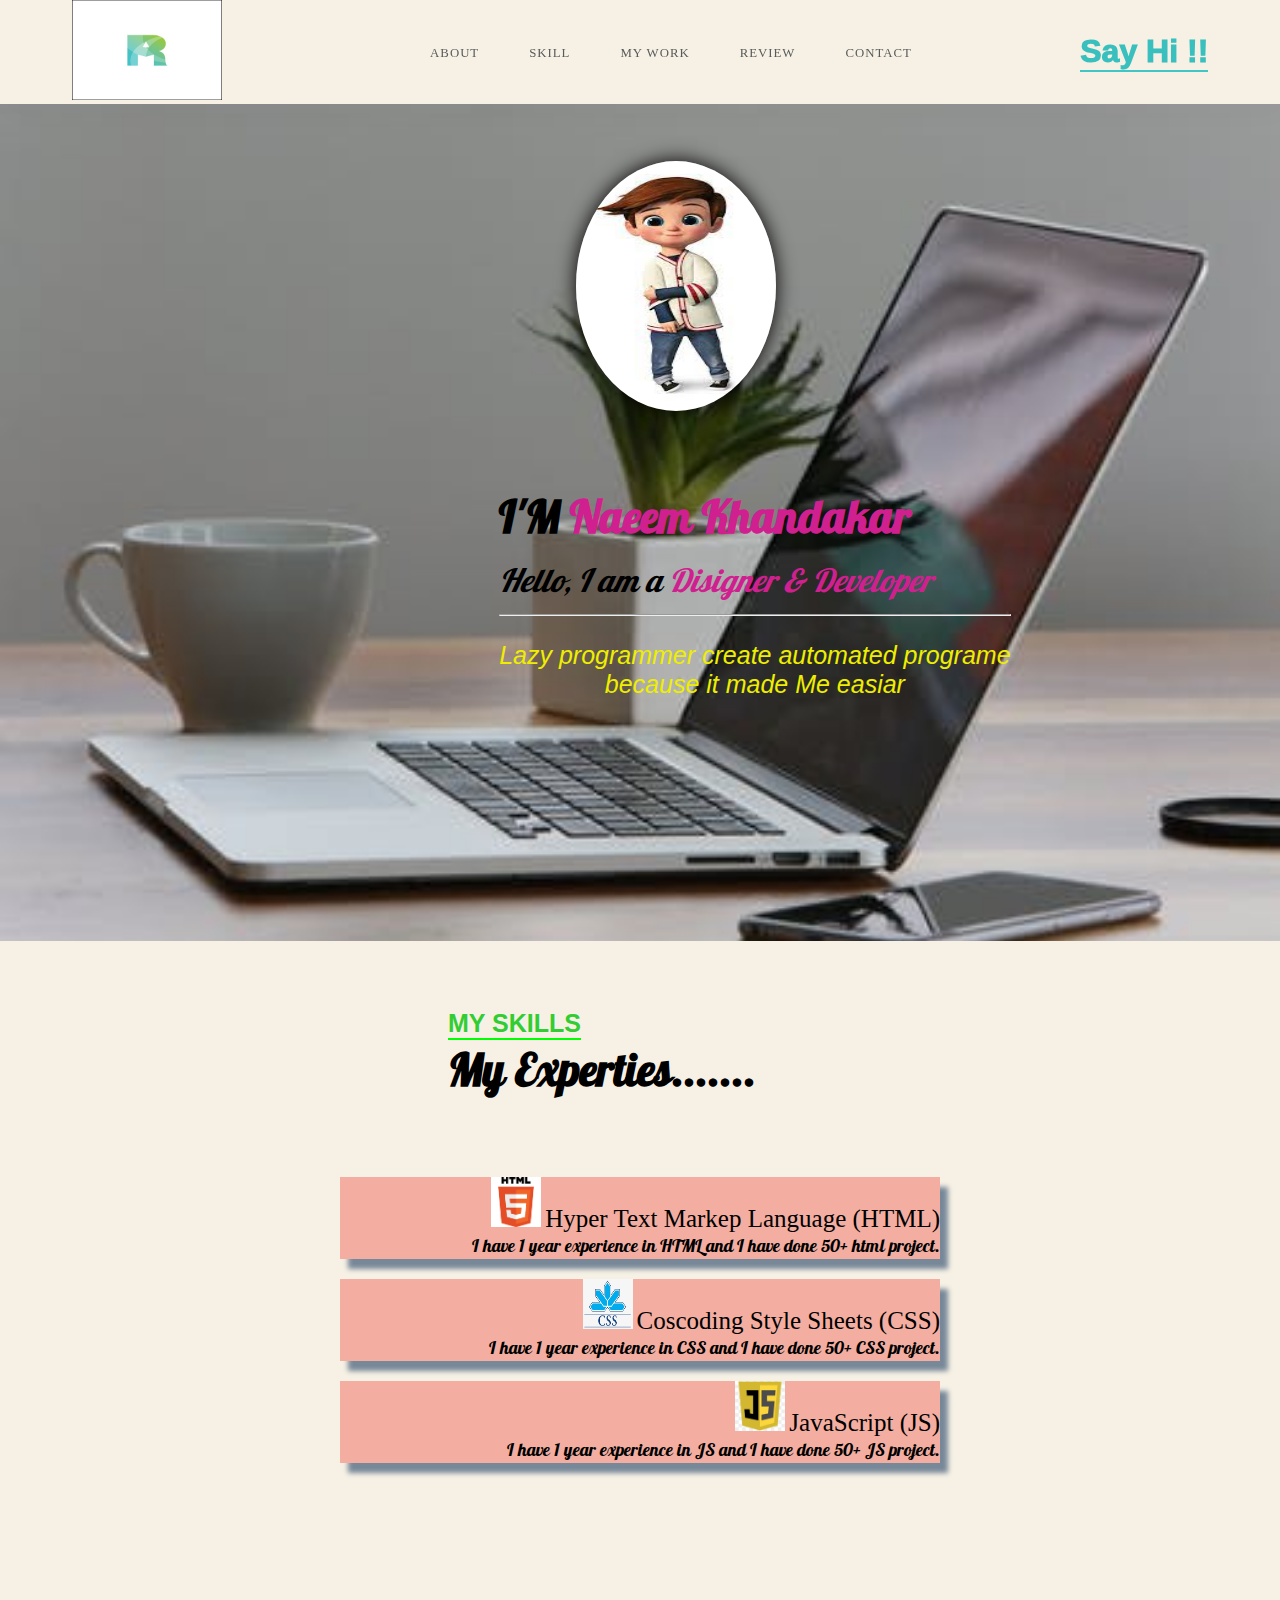
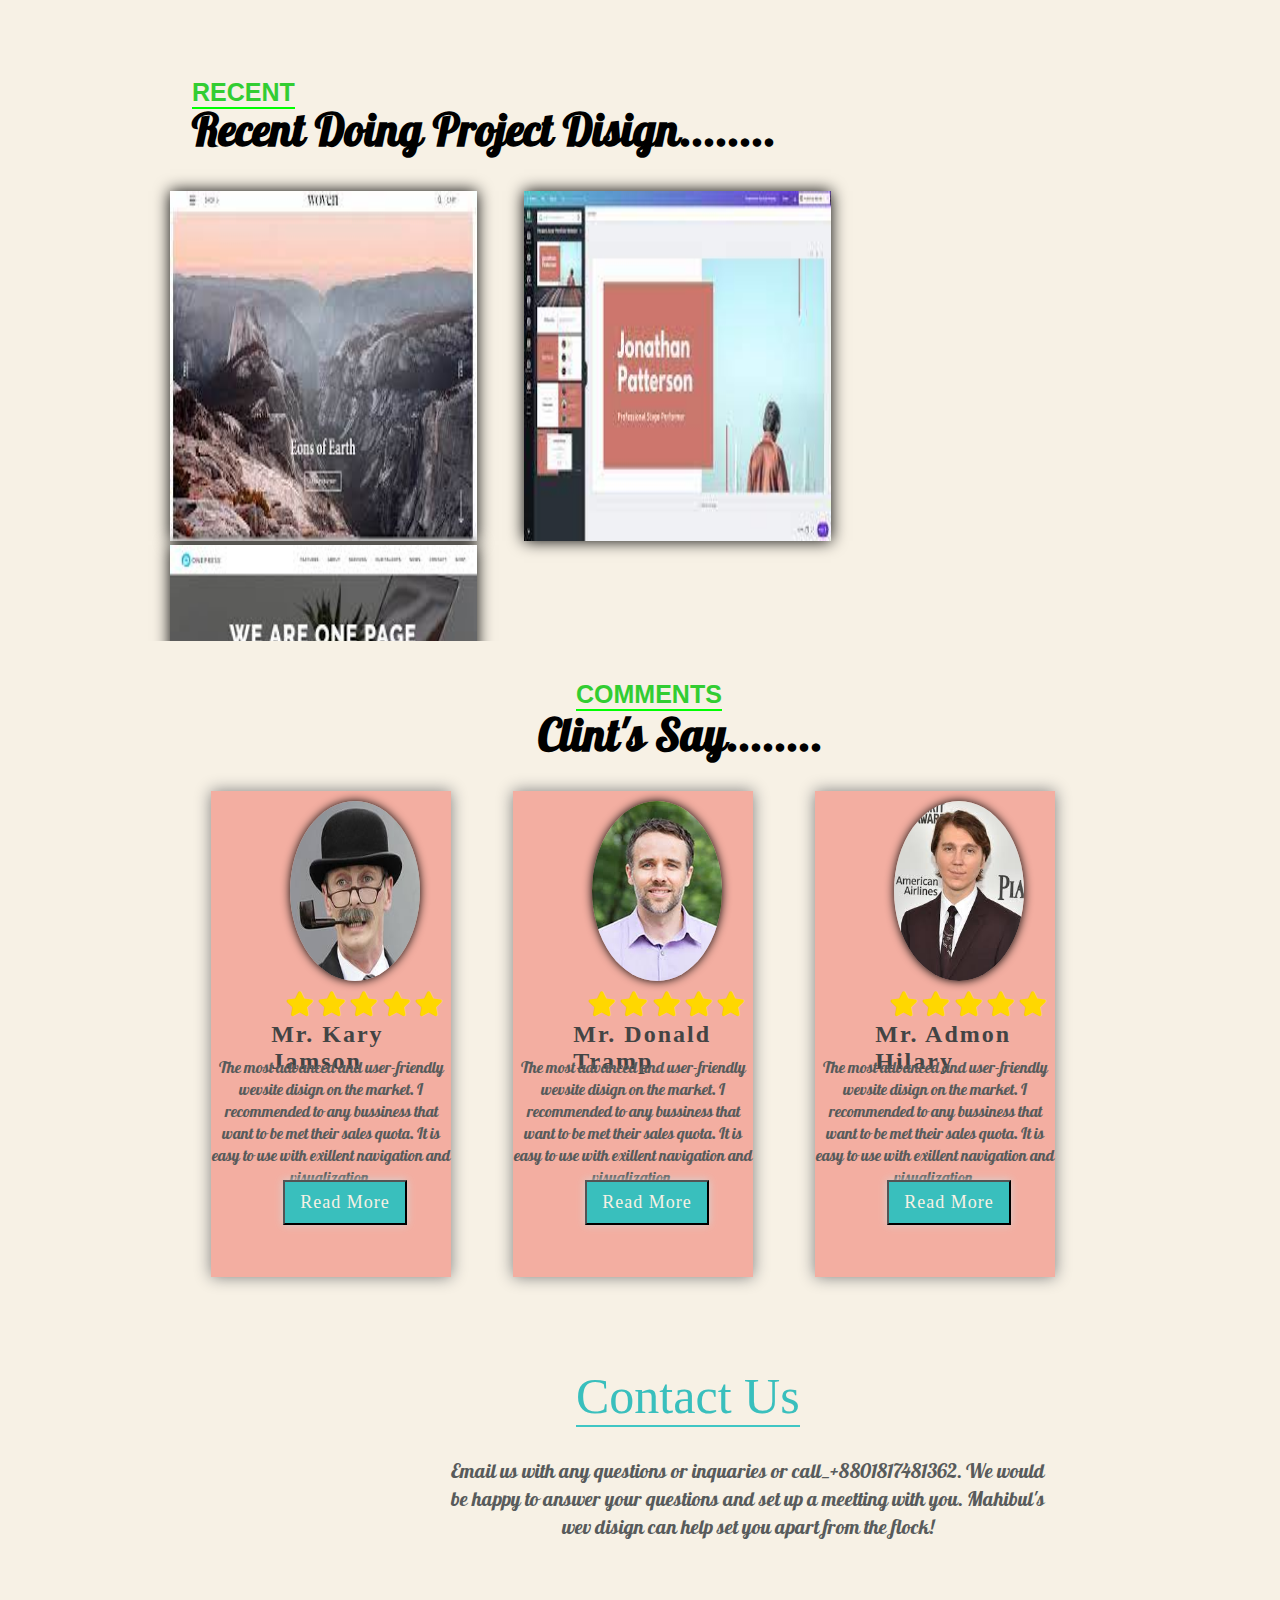
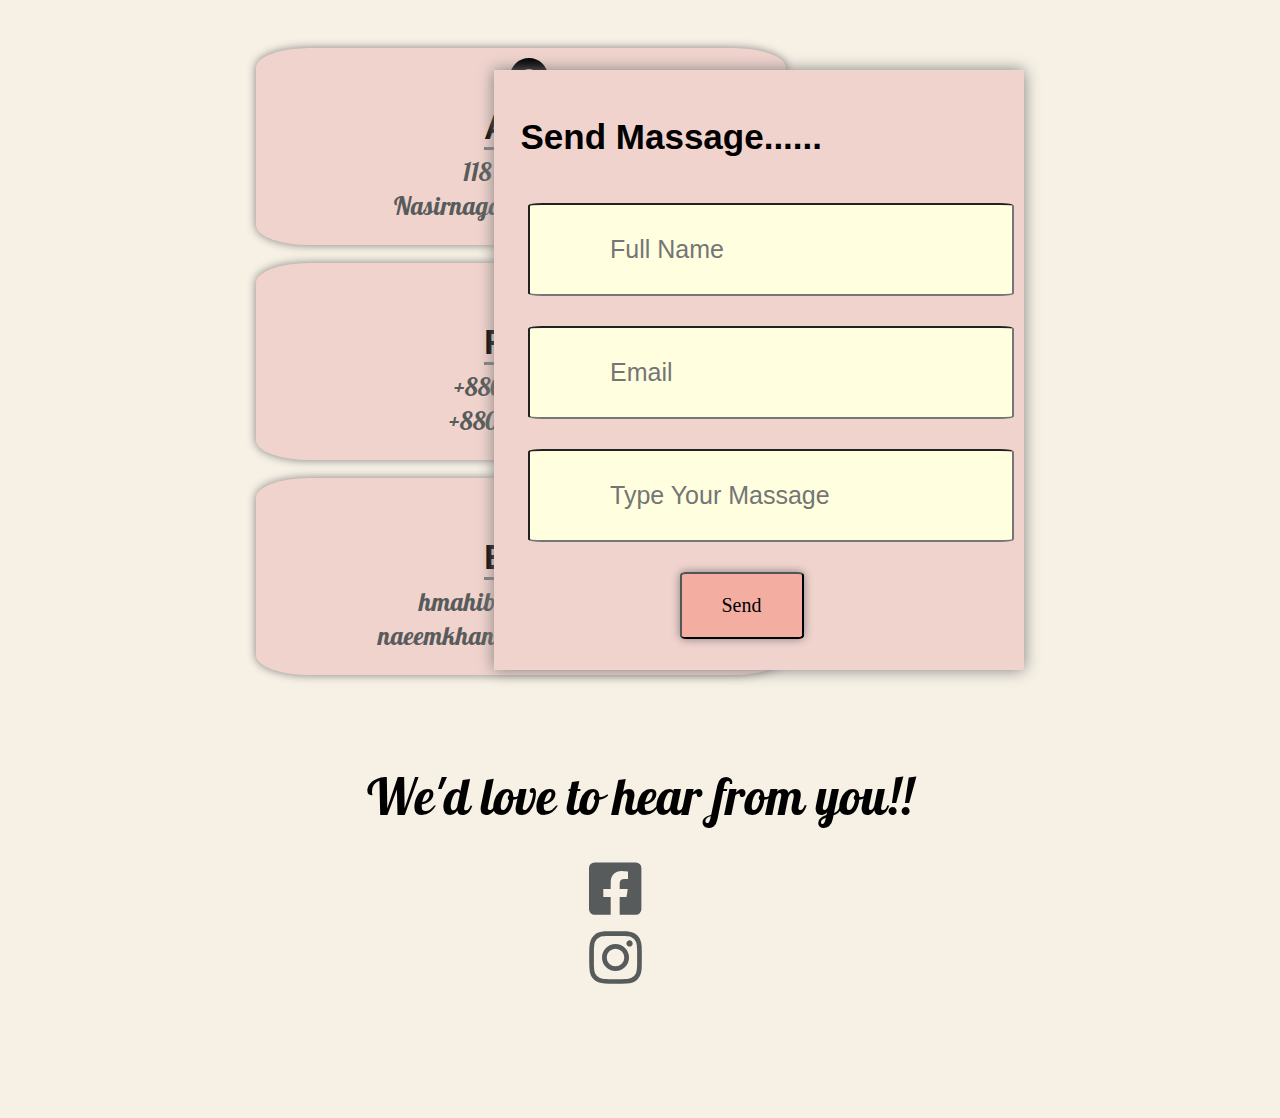
<file: index.html>
<!DOCTYPE html>
<html lang="en">
  <head>
    <meta charset="UTF-8" />
    <meta
      name="viewport"
      content="width=device-width, initial-scale=1.0"
    />
    <title>My personal Website</title>
    <link rel="preconnect" href="https://fonts.gstatic.com" />
    <link
      href="https://fonts.googleapis.com/css2?family=Pattaya&display=swap"
      rel="stylesheet"
    />
    <link rel="stylesheet" href="assects/css/style.css" />
    <link rel="shortcut icon" href="assects/img/logo2.jpg" />
    <link rel="stylesheet" href="assects/fonts/css/all.css" />
  </head>
  <body>
    <!-- Main------------------------ -->
    <section id="main">
      <!-- navigation----------------- -->
      <nav>
        <!--logo--------------------- -->
        <a href="#" class="logo">
          <img src="assects/img/logo.jpg" />
        </a>
        <!-- meno------- -->
        <ul class="meno">
          <li><a href="home.html">About</a></li>
          <li><a href="skill.html">Skill</a></li>
          <li><a href="recent.html">My Work</a></li>
          <li><a href="clint.html">Review</a></li>
          <li><a href="contact.html">Contact</a></li>
        </ul>
        <!-- say hi---------------- -->
        <a href="#" class="say">Say Hi !!</a>
      </nav>
    </section>

    <!-- profile section----------------------- -->
    <section id="profile">
      <!-- model----------------------- -->

      <img class="bg" src="assects/img/best bg.jpg" />
      <div class="model">
        <img class="pro" src="assects/img/profile2.jpg" />
      </div>
      <div class="text">
        <h1>I'M <span>Naeem Khandakar</span></h1>
        <h3>Hello, I am a <span>Disigner & Developer</span></h3>
        <hr />
        <p>
          Lazy programmer create automated programe <br />
          because it made Me easiar
        </p>
      </div>
    </section>
    <!-- my skills---------------------------- -->
    <section class="skills">
      <div class="skill-text">
        <h4>MY SKILLS</h4>
        <h2>My Experties.......</h2>
        <br /><br /><br /><br /><br /><br /><br /><br /><br /><br /><br /><br />
        <!-- ------------html------------ -->
        <p>
          <img src="assects/img/html.png" />
          <span>Hyper Text Markep Language (HTML) </span><br />
          I have 1 year experience in HTML and I have done 50+ html
          project.
        </p>

        <p>
          <img src="assects/img/CSS.png" />
          <span>Coscoding Style Sheets (CSS)</span> <br />
          I have 1 year experience in CSS and I have done 50+ CSS
          project.
        </p>

        <p>
          <img src="assects/img/JS.jpg" />
          <span>JavaScript (JS) </span> <br />
          I have 1 year experience in JS and I have done 50+ JS
          project.
        </p>
      </div>
    </section>
    <!-- recent project--------------------------- -->
    <section class="recent">
      <h3>RECENT</h3>
      <h1>Recent Doing Project Disign........</h1>
      <!-- work pic---- -->
      <div id="work">
        <div class="recent-one">
          <img src="assects/img/work.jpg" />
        </div>

        <div class="recent-one">
          <img src="assects/img/work1.jpg" />
        </div>

        <div class="recent-one">
          <img src="assects/img/work2.jpg" />
        </div>
      </div>
    </section>

    <!-- -------clint say ---------------- -->
    <section class="clint">
      <h3>COMMENTS</h3>
      <h1>Clint's Say........</h1>
      <div class="comments">
        <!-- --custommer comments -->
        <div class="customer">
          <img src="assects/img/cutommer1.jpg" />
          <!-- five star------------------------- -->
          <div class="icon">
            <i class="fas fa-star"></i>
            <i class="fas fa-star"></i>
            <i class="fas fa-star"></i>
            <i class="fas fa-star"></i>
            <i class="fas fa-star"></i>
          </div>
          <!-- whats they say--------------------- -->
          <div class="review">
            <h2>Mr. Kary Jamson</h2>
            <p>
              The most advanced and user-friendly wevsite disign on
              the market. I recommended to any bussiness that want to
              be met their sales quota. It is easy to use with
              exillent navigation and visualization.
            </p>
            <a href="#"><button>Read More</button></a>
          </div>
        </div>
        <!-- second customer -->
        <div class="customer">
          <img src="assects/img/cutommer2.jpg" />
          <!-- five star------------------------- -->
          <div class="icon">
            <i class="fas fa-star"></i>
            <i class="fas fa-star"></i>
            <i class="fas fa-star"></i>
            <i class="fas fa-star"></i>
            <i class="fas fa-star"></i>
          </div>
          <!-- whats they say--------------------- -->
          <div class="review">
            <h2>Mr. Donald Tramp</h2>
            <p>
              The most advanced and user-friendly wevsite disign on
              the market. I recommended to any bussiness that want to
              be met their sales quota. It is easy to use with
              exillent navigation and visualization.
            </p>
            <a href="#"><button>Read More</button></a>
          </div>
        </div>
        <!-- 3rd custommer -->
        <div class="customer">
          <img src="assects/img/custommer.jpg" />
          <!-- five star------------------------- -->
          <div class="icon">
            <i class="fas fa-star"></i>
            <i class="fas fa-star"></i>
            <i class="fas fa-star"></i>
            <i class="fas fa-star"></i>
            <i class="fas fa-star"></i>
          </div>
          <!-- whats they say--------------------- -->
          <div class="review">
            <h2>Mr. Admon Hilary</h2>
            <p>
              The most advanced and user-friendly wevsite disign on
              the market. I recommended to any bussiness that want to
              be met their sales quota. It is easy to use with
              exillent navigation and visualization.
            </p>
            <a href="#"><button>Read More</button></a>
          </div>
        </div>
      </div>
    </section>
    <!-- -------contact us section--------------------- -->
    <section class="contact">
      <h1>Contact Us</h1>
      <p>
        Email us with any questions or inquaries or
        call_+8801817481362. We would be happy to answer your
        questions and set up a meetting with you.
        <span>Mahibul's wev disign </span> can help set you apart from
        the flock!
      </p>
      <!-- -------div for addrasse------- -->
      <div class="addrass">
        <!-- address------ -->
        <div class="add-text">
          <i class="fas fa-map-marker-alt"></i>
          <strong>Address</strong>
          <p>
            118 Laluartook,<br />
            Nasirnagar, Brahmonbaria.
          </p>
        </div>
        <!-- call------ -->
        <div class="add-text">
          <i class="fas fa-phone-alt"></i>
          <strong>Phone</strong>
          <p>+8801817481362 <br />+8801300258267</p>
        </div>
        <!-- email------ -->
        <div class="add-text">
          <i class="far fa-envelope"></i>
          <strong>Email</strong>
          <p>hmahibul5@gmail.com <br />naeemkhandakar5@gmail.com</p>
        </div>
      </div>
      <!-- -------information for div------- -->
      <div class="information">
        <h4>Send Massage......</h4>
        <input type="text" placeholder="Full Name" />
        <input type="text" placeholder="Email" />
        <input type="text" placeholder="Type Your Massage" />
        <a href="#"><button>Send</button></a>
      </div>

      <!-- --------------fb insta link------------- -->
      <div class="fav">
        <h4>We'd love to hear from you!!</h4>
        <div class="insta">
          <a href="https://www.facebook.com/"
            ><i class="fab fa-facebook-square"></i
          ></a>
          <a href="https://www.instagram.com/"
            ><i class="fab fa-instagram"></i
          ></a>
        </div>
      </div>
    </section>
  </body>
</html>
</file>
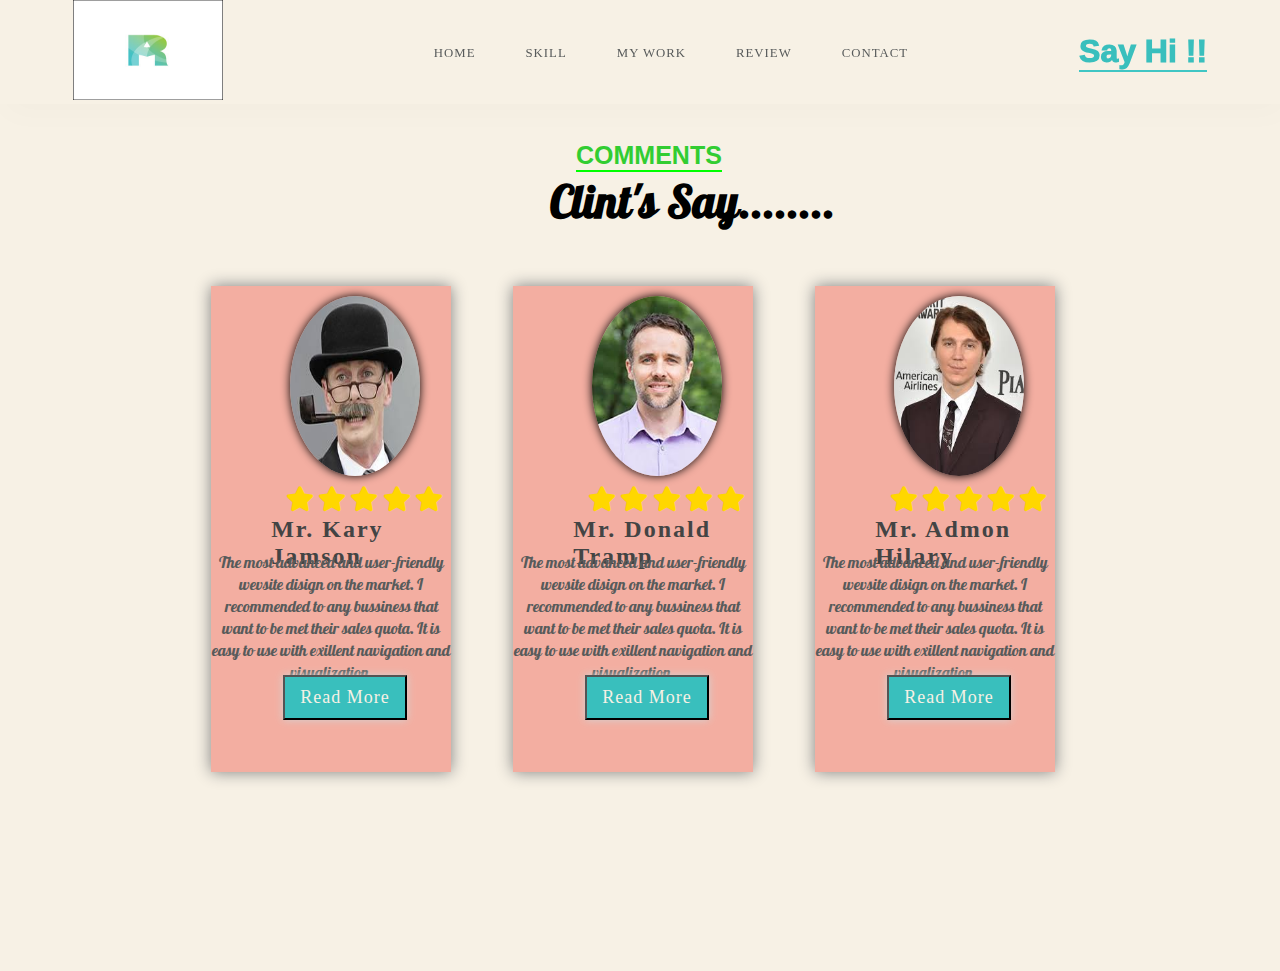
<file: clint.html>
<!DOCTYPE html>
<html lang="en">
  <head>
    <meta charset="UTF-8" />
    <meta
      name="viewport"
      content="width=device-width, initial-scale=1.0"
    />
    <title>My personal Website</title>
    <link rel="preconnect" href="https://fonts.gstatic.com" />
    <link
      href="https://fonts.googleapis.com/css2?family=Pattaya&display=swap"
      rel="stylesheet"
    />
    <link rel="stylesheet" href="assects/css/clint.css" />
    <link rel="shortcut icon" href="assects/img/logo2.jpg" />
    <link rel="stylesheet" href="assects/fonts/css/all.css" />
  </head>
  <body>
    <!-- Main------------------------ -->
    <section id="main">
      <!-- navigation----------------- -->
      <nav>
        <!--logo--------------------- -->
        <a href="#" class="logo">
          <img src="assects/img/logo.jpg" />
        </a>
        <!-- meno------- -->
        <ul class="meno">
          <li><a href="index.html">Home</a></li>
          <li><a href="skill.html">Skill</a></li>
          <li><a href="recent.html">My Work</a></li>
          <li><a href="clint.html">Review</a></li>
          <li><a href="contact.html">Contact</a></li>
        </ul>
        <!-- say hi---------------- -->
        <a href="login.html" class="say">Say Hi !!</a>
      </nav>
    </section>

    <!-- -------clint say ---------------- -->
    <section class="clint">
      <h3>COMMENTS</h3>
      <h1>Clint's Say........</h1>
      <div class="comments">
        <!-- --custommer comments -->
        <div class="customer">
          <img src="assects/img/cutommer1.jpg" />
          <!-- five star------------------------- -->
          <div class="icon">
            <i class="fas fa-star"></i>
            <i class="fas fa-star"></i>
            <i class="fas fa-star"></i>
            <i class="fas fa-star"></i>
            <i class="fas fa-star"></i>
          </div>
          <!-- whats they say--------------------- -->
          <div class="review">
            <h2>Mr. Kary Jamson</h2>
            <p>
              The most advanced and user-friendly wevsite disign on
              the market. I recommended to any bussiness that want to
              be met their sales quota. It is easy to use with
              exillent navigation and visualization.
            </p>
            <a href="#"><button>Read More</button></a>
          </div>
        </div>
        <!-- second customer -->
        <div class="customer">
          <img src="assects/img/cutommer2.jpg" />
          <!-- five star------------------------- -->
          <div class="icon">
            <i class="fas fa-star"></i>
            <i class="fas fa-star"></i>
            <i class="fas fa-star"></i>
            <i class="fas fa-star"></i>
            <i class="fas fa-star"></i>
          </div>
          <!-- whats they say--------------------- -->
          <div class="review">
            <h2>Mr. Donald Tramp</h2>
            <p>
              The most advanced and user-friendly wevsite disign on
              the market. I recommended to any bussiness that want to
              be met their sales quota. It is easy to use with
              exillent navigation and visualization.
            </p>
            <a href="#"><button>Read More</button></a>
          </div>
        </div>
        <!-- 3rd custommer -->
        <div class="customer">
          <img src="assects/img/custommer.jpg" />
          <!-- five star------------------------- -->
          <div class="icon">
            <i class="fas fa-star"></i>
            <i class="fas fa-star"></i>
            <i class="fas fa-star"></i>
            <i class="fas fa-star"></i>
            <i class="fas fa-star"></i>
          </div>
          <!-- whats they say--------------------- -->
          <div class="review">
            <h2>Mr. Admon Hilary</h2>
            <p>
              The most advanced and user-friendly wevsite disign on
              the market. I recommended to any bussiness that want to
              be met their sales quota. It is easy to use with
              exillent navigation and visualization.
            </p>
            <a href="#"><button>Read More</button></a>
          </div>
        </div>
      </div>
    </section>
  </body>
</html>
</file>
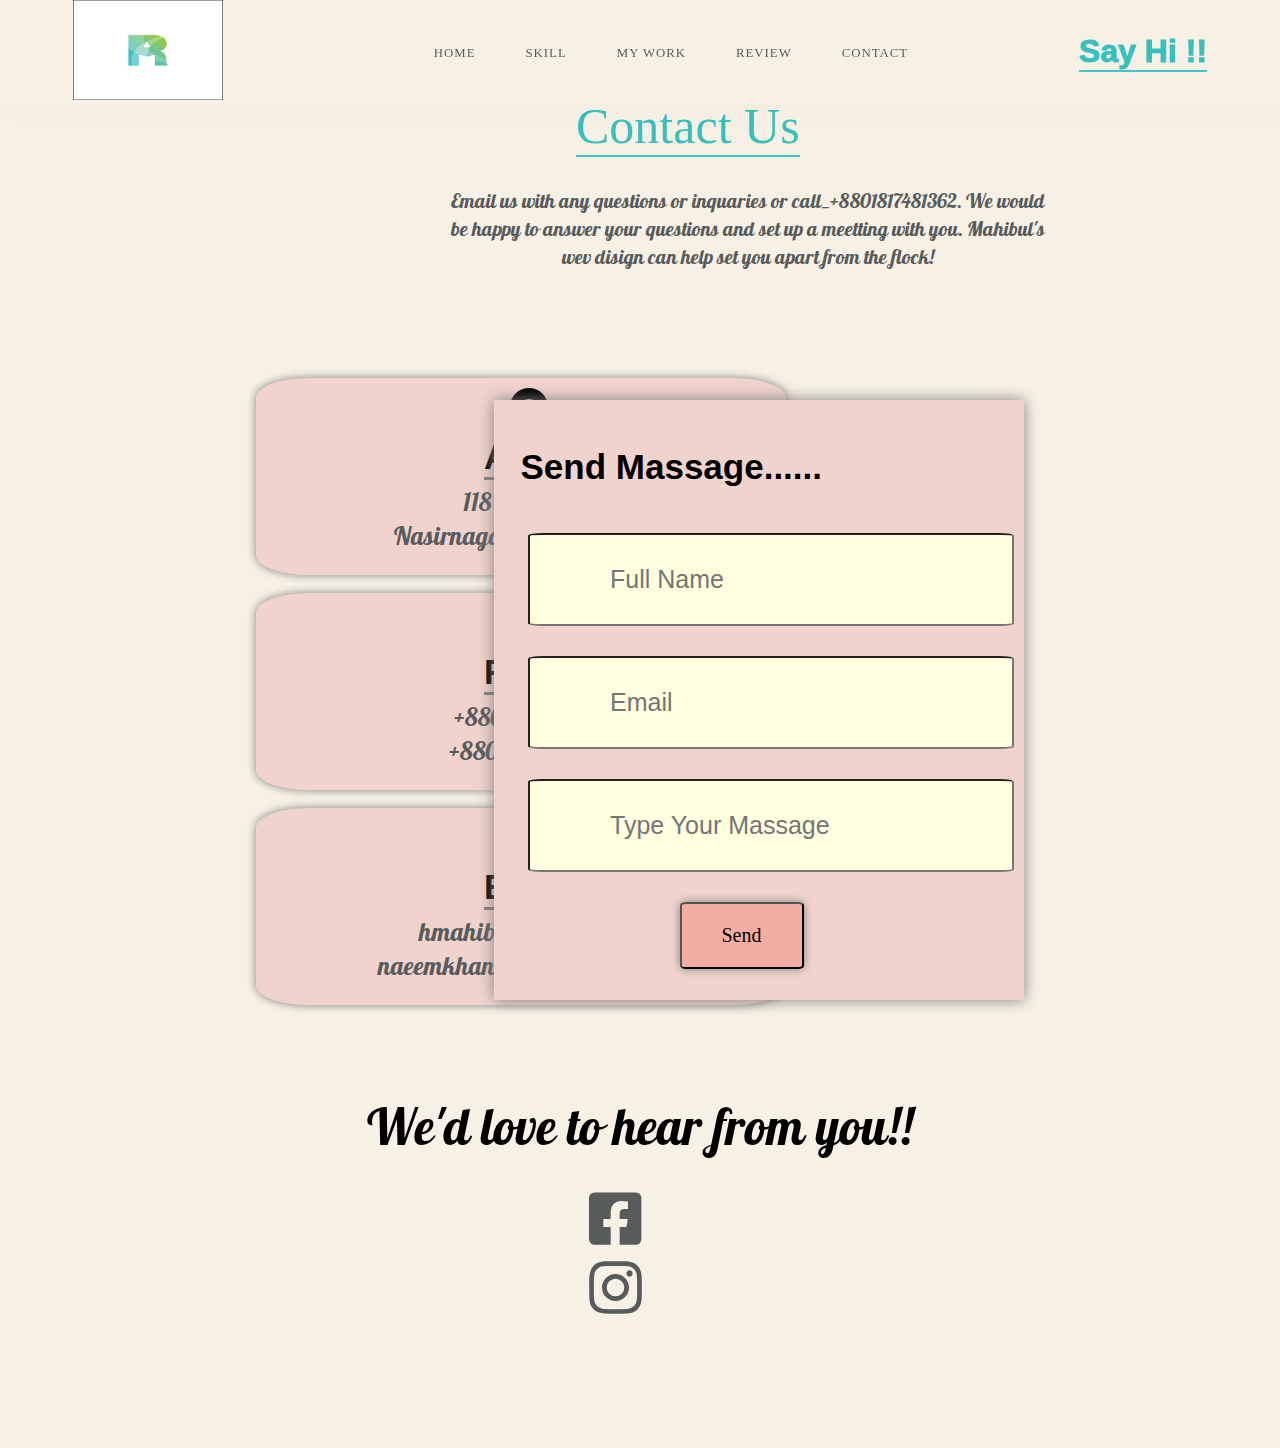
<file: contact.html>
<!DOCTYPE html>
<html lang="en">
  <head>
    <meta charset="UTF-8" />
    <meta
      name="viewport"
      content="width=device-width, initial-scale=1.0"
    />
    <title>My personal Website</title>
    <link rel="preconnect" href="https://fonts.gstatic.com" />
    <link
      href="https://fonts.googleapis.com/css2?family=Pattaya&display=swap"
      rel="stylesheet"
    />
    <link rel="stylesheet" href="assects/css/contact.css" />
    <link rel="shortcut icon" href="assects/img/logo2.jpg" />
    <link rel="stylesheet" href="assects/fonts/css/all.css" />
  </head>
  <body>
    <!-- Main------------------------ -->
    <section id="main">
      <!-- navigation----------------- -->
      <nav>
        <!--logo--------------------- -->
        <a href="#" class="logo">
          <img src="assects/img/logo.jpg" />
        </a>
        <!-- meno------- -->
        <ul class="meno">
          <li><a href="index.html">Home</a></li>
          <li><a href="skill.html">Skill</a></li>
          <li><a href="recent.html">My Work</a></li>
          <li><a href="clint.html">Review</a></li>
          <li><a href="contact.html">Contact</a></li>
        </ul>
        <!-- say hi---------------- -->
        <a href="login.html" class="say">Say Hi !!</a>
      </nav>
    </section>

    <!-- -------contact us section--------------------- -->
    <section class="contact">
      <h1>Contact Us</h1>
      <p>
        Email us with any questions or inquaries or
        call_+8801817481362. We would be happy to answer your
        questions and set up a meetting with you.
        <span>Mahibul's wev disign </span> can help set you apart from
        the flock!
      </p>
      <!-- -------div for addrasse------- -->
      <div class="addrass">
        <!-- address------ -->
        <div class="add-text">
          <i class="fas fa-map-marker-alt"></i>
          <strong>Address</strong>
          <p>
            118 Laluartook,<br />
            Nasirnagar, Brahmonbaria.
          </p>
        </div>
        <!-- call------ -->
        <div class="add-text">
          <i class="fas fa-phone-alt"></i>
          <strong>Phone</strong>
          <p>+8801817481362 <br />+8801300258267</p>
        </div>
        <!-- email------ -->
        <div class="add-text">
          <i class="far fa-envelope"></i>
          <strong>Email</strong>
          <p>hmahibul5@gmail.com <br />naeemkhandakar5@gmail.com</p>
        </div>
      </div>
      <!-- -------information for div------- -->
      <div class="information">
        <h4>Send Massage......</h4>
        <input type="text" placeholder="Full Name" />
        <input type="text" placeholder="Email" />
        <input type="text" placeholder="Type Your Massage" />
        <a href="#"><button>Send</button></a>
      </div>

      <!-- --------------fb insta link------------- -->
      <div class="fav">
        <h4>We'd love to hear from you!!</h4>
        <div class="insta">
          <a href="https://www.facebook.com/"
            ><i class="fab fa-facebook-square"></i
          ></a>
          <a href="https://www.instagram.com/"
            ><i class="fab fa-instagram"></i
          ></a>
        </div>
      </div>
    </section>
  </body>
</html>
</file>
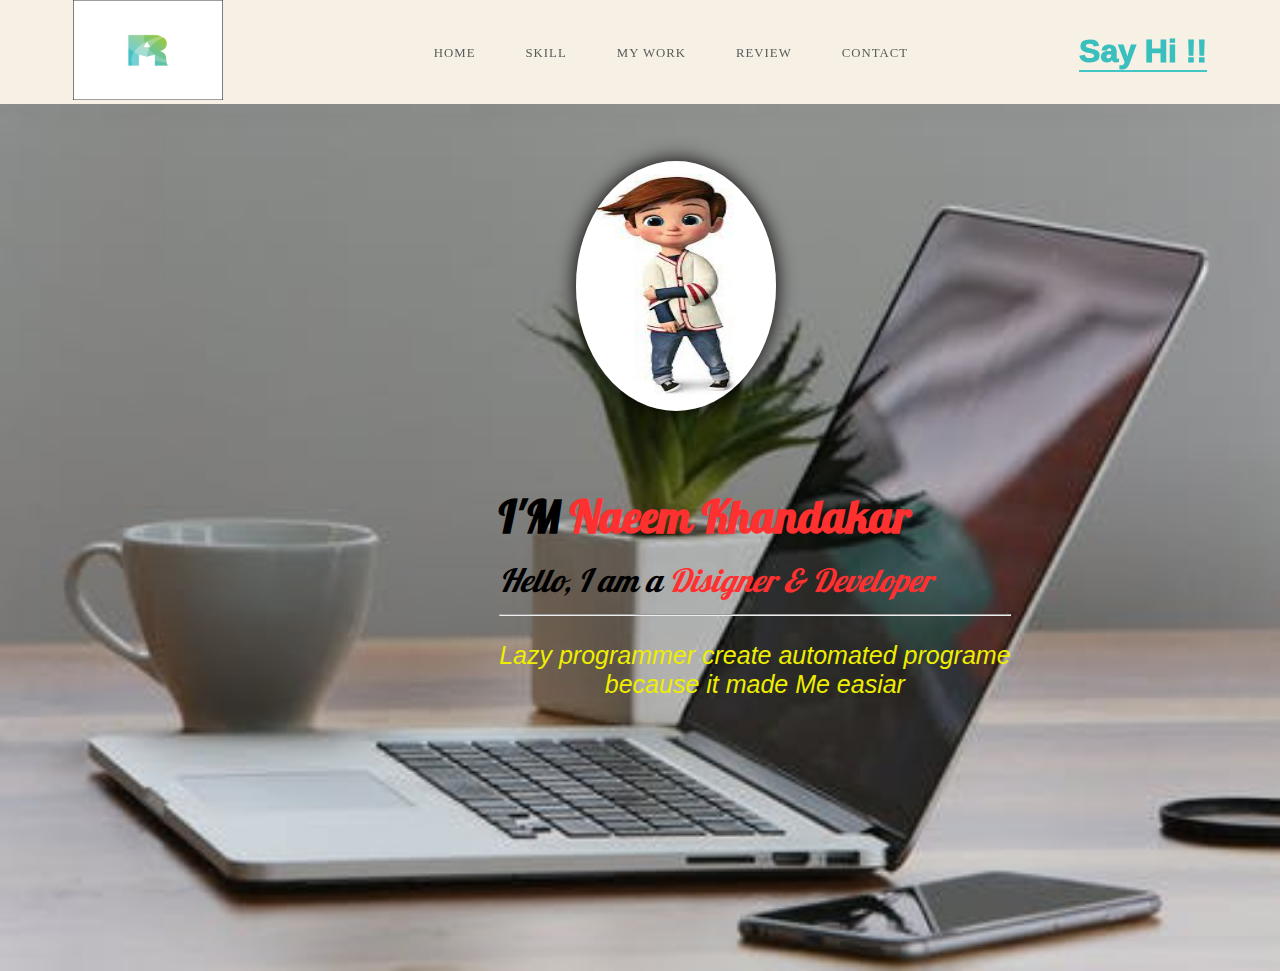
<file: home.html>
<!DOCTYPE html>
<html lang="en">
  <head>
    <meta charset="UTF-8" />
    <meta
      name="viewport"
      content="width=device-width, initial-scale=1.0"
    />
    <title>My personal Website</title>
    <link rel="preconnect" href="https://fonts.gstatic.com" />
    <link
      href="https://fonts.googleapis.com/css2?family=Pattaya&display=swap"
      rel="stylesheet"
    />
    <link rel="stylesheet" href="assects/css/home.css" />
    <link rel="shortcut icon" href="assects/img/logo2.jpg" />
    <link rel="stylesheet" href="assects/fonts/css/all.css" />
  </head>
  <body>
    <!-- Main------------------------ -->
    <section id="main">
      <!-- navigation----------------- -->
      <nav>
        <!--logo--------------------- -->
        <a href="#" class="logo">
          <img src="assects/img/logo.jpg" />
        </a>
        <!-- meno------- -->
        <ul class="meno">
          <li><a href="index.html">Home</a></li>
          <li><a href="skill.html">Skill</a></li>
          <li><a href="recent.html">My Work</a></li>
          <li><a href="clint.html">Review</a></li>
          <li><a href="contact.html">Contact</a></li>
        </ul>
        <!-- say hi---------------- -->
        <a href="#" class="say">Say Hi !!</a>
      </nav>
    </section>

    <!-- profile section----------------------- -->
    <section id="profile">
      <!-- model----------------------- -->

      <img class="bg" src="assects/img/best bg.jpg" />
      <div class="model">
        <img class="pro" src="assects/img/profile2.jpg" />
      </div>
      <div class="text">
        <h1>I'M <span> Naeem Khandakar</span></h1>
        <h3>Hello, I am a <span>Disigner & Developer</span></h3>
        <hr />
        <p>
          Lazy programmer create automated programe <br />
          because it made Me easiar
        </p>
      </div>
    </section>
  </body>
</html>
</file>
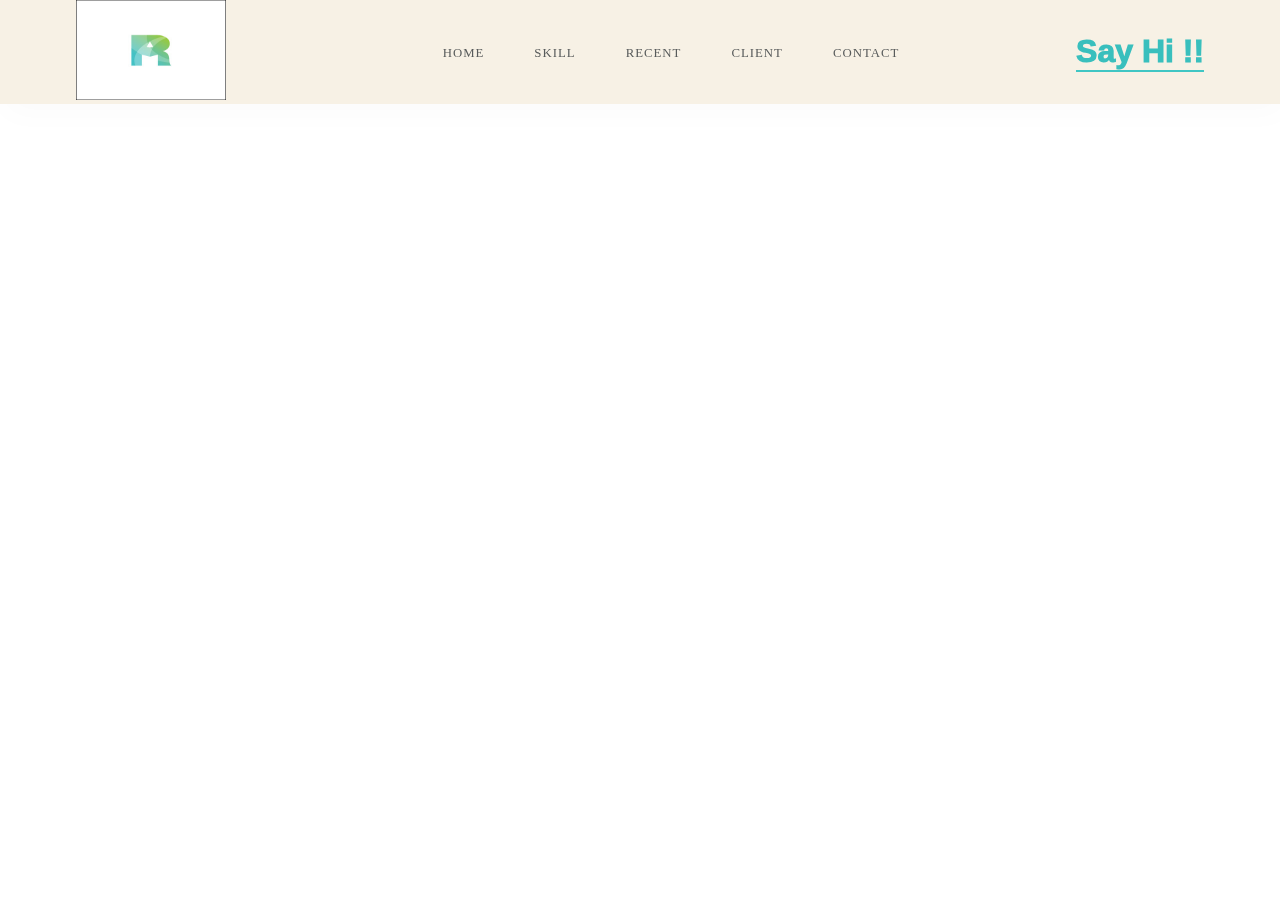
<file: login.html>
<!DOCTYPE html>
<html lang="en">
  <head>
    <meta charset="UTF-8" />
    <meta
      name="viewport"
      content="width=device-width, initial-scale=1.0"
    />
    <title>My personal Website</title>
    <link rel="preconnect" href="https://fonts.gstatic.com" />
    <link
      href="https://fonts.googleapis.com/css2?family=Pattaya&display=swap"
      rel="stylesheet"
    />
    <link rel="stylesheet" href="assects/css/style.css" />
    <link rel="shortcut icon" href="assects/img/logo2.jpg" />
    <link rel="stylesheet" href="assects/fonts/css/all.css" />
  </head>
  <body>
    <!-- Main------------------------ -->
    <section id="main">
      <!-- navigation----------------- -->
      <nav>
        <!--logo--------------------- -->
        <a href="#" class="logo">
          <img src="assects/img/logo.jpg" />
        </a>
        <!-- meno------- -->
        <ul class="meno">
          <li><a href="#">Home</a></li>
          <li><a href="#">Skill</a></li>
          <li><a href="#">Recent</a></li>
          <li><a href="#">Client</a></li>
          <li><a href="#">Contact</a></li>
        </ul>
        <!-- say hi---------------- -->
        <a href="#" class="say">Say Hi !!</a>
      </nav>
    </section>
    <!-- login form---------------------- -->
    <section class="form">
      
    </section>
  </body>
</html>
</file>
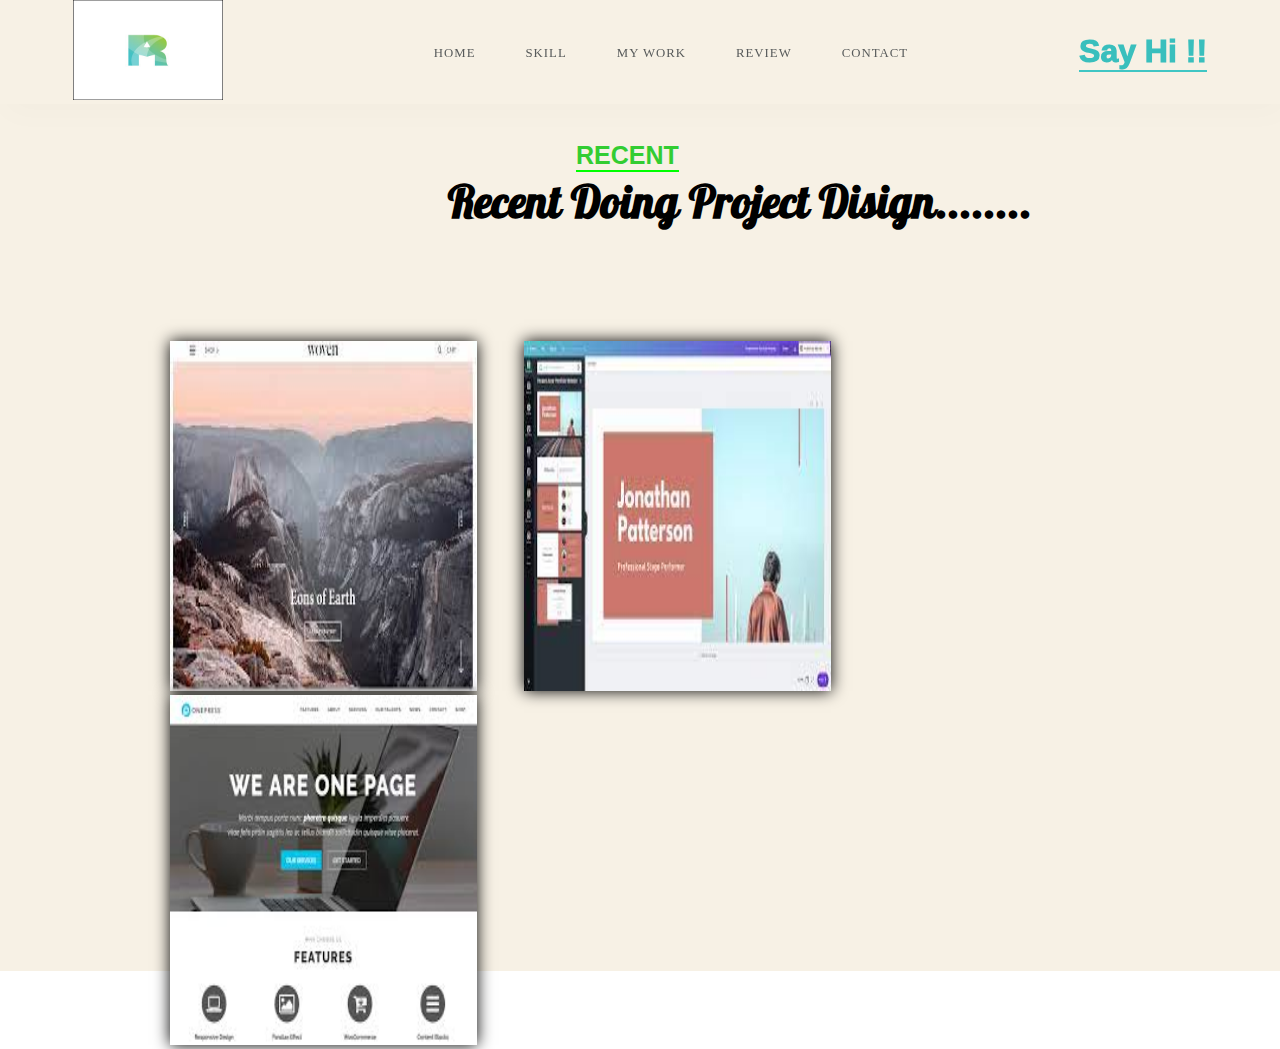
<file: recent.html>
<!DOCTYPE html>
<html lang="en">
  <head>
    <meta charset="UTF-8" />
    <meta
      name="viewport"
      content="width=device-width, initial-scale=1.0"
    />
    <title>My personal Website</title>
    <link rel="preconnect" href="https://fonts.gstatic.com" />
    <link
      href="https://fonts.googleapis.com/css2?family=Pattaya&display=swap"
      rel="stylesheet"
    />
    <link rel="stylesheet" href="assects/css/recent.css" />
    <link rel="shortcut icon" href="assects/img/logo2.jpg" />
    <link rel="stylesheet" href="assects/fonts/css/all.css" />
  </head>
  <body>
    <!-- Main------------------------ -->
    <section id="main">
      <!-- navigation----------------- -->
      <nav>
        <!--logo--------------------- -->
        <a href="#" class="logo">
          <img src="assects/img/logo.jpg" />
        </a>
        <!-- meno------- -->
        <ul class="meno">
          <li><a href="index.html">Home</a></li>
          <li><a href="skill.html">Skill</a></li>
          <li><a href="recent.html">My Work</a></li>
          <li><a href="clint.html">Review</a></li>
          <li><a href="contact.html">Contact</a></li>
        </ul>
        <!-- say hi---------------- -->
        <a href="login.html" class="say">Say Hi !!</a>
      </nav>
    </section>

    <!-- recent project--------------------------- -->
    <section class="recent">
      <h3>RECENT</h3>
      <h1>Recent Doing Project Disign........</h1>
      <!-- work pic---- -->
      <div id="work">
        <div class="recent-one">
          <img src="assects/img/work.jpg" />
        </div>

        <div class="recent-one">
          <img src="assects/img/work1.jpg" />
        </div>

        <div class="recent-one">
          <img src="assects/img/work2.jpg" />
        </div>
      </div>
    </section>
  </body>
</html>
</file>
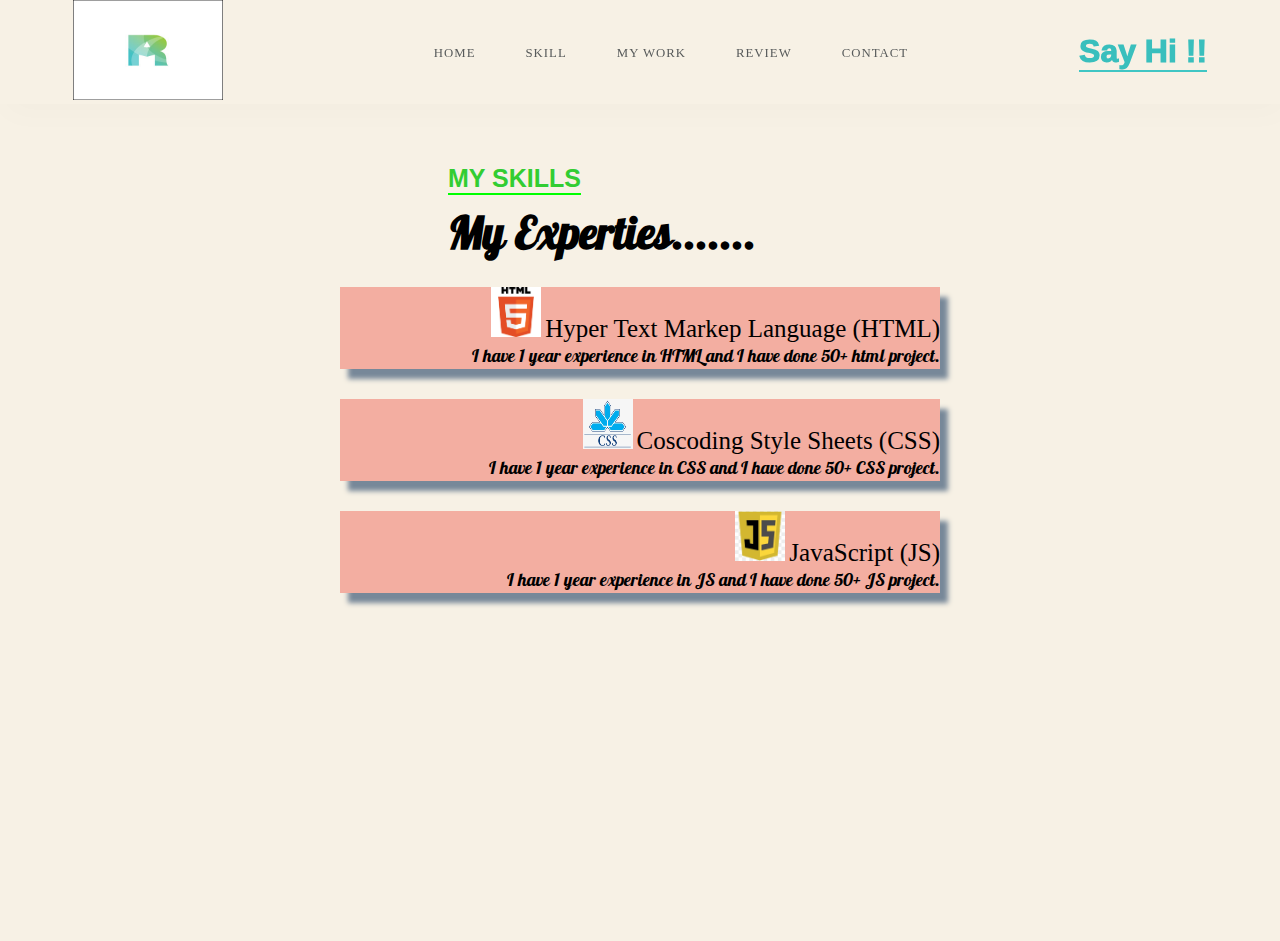
<file: skill.html>
<!DOCTYPE html>
<html lang="en">
  <head>
    <meta charset="UTF-8" />
    <meta
      name="viewport"
      content="width=device-width, initial-scale=1.0"
    />
    <title>My personal Website</title>
    <link rel="preconnect" href="https://fonts.gstatic.com" />
    <link
      href="https://fonts.googleapis.com/css2?family=Pattaya&display=swap"
      rel="stylesheet"
    />
    <link rel="stylesheet" href="assects/css/skill.css" />
    <link rel="shortcut icon" href="assects/img/logo2.jpg" />
    <link rel="stylesheet" href="assects/fonts/css/all.css" />
  </head>
  <body>
    <!-- Main------------------------ -->
    <section id="main">
      <!-- navigation----------------- -->
      <nav>
        <!--logo--------------------- -->
        <a href="#" class="logo">
          <img src="assects/img/logo.jpg" />
        </a>
        <!-- meno------- -->
        <ul class="meno">
          <li><a href="index.html">Home</a></li>
          <li><a href="skill.html">Skill</a></li>
          <li><a href="recent.html">My Work</a></li>
          <li><a href="clint.html">Review</a></li>
          <li><a href="contact.html">Contact</a></li>
        </ul>
        <!-- say hi---------------- -->
        <a href="login.html" class="say">Say Hi !!</a>
      </nav>
    </section>

    <!-- my skills---------------------------- -->
    <section class="skills">
      <div class="skill-text">
        <h4>MY SKILLS</h4>
        <h2>My Experties.......</h2>
        <br /><br /><br /><br /><br /><br /><br /><br /><br /><br /><br /><br />
        <p>
          <img src="assects/img/html.png" />
          <span>Hyper Text Markep Language (HTML) </span><br />
          I have 1 year experience in HTML and I have done 50+ html
          project.
        </p>
        <p>
          <img src="assects/img/CSS.png" />
          <span>Coscoding Style Sheets (CSS)</span> <br />
          I have 1 year experience in CSS and I have done 50+ CSS
          project.
        </p>
        <p>
          <img src="assects/img/JS.jpg" />
          <span>JavaScript (JS) </span> <br />
          I have 1 year experience in JS and I have done 50+ JS
          project.
        </p>
      </div>
    </section>
  </body>
</html>
</file>
<file: assects/css/style.css>
* {
  box-sizing: border-box;
}
body {
  margin: 0px;
  padding: 0px;
  font-family: "Gill Sans", "Gill Sans MT", Calibri, "Trebuchet MS",
    sans-serif;
  scroll-behavior: smooth;
}
ul {
  list-style: none;
}
a {
  text-decoration: none;
  color: #585b5b;
}
#main {
  width: 100%;
  height: 71px;
  position: relative;
  background-color: silver;
}
nav {
  display: flex;
  justify-content: space-around;
  align-items: center;
  box-shadow: 5px 10px 30px rgba(0, 0, 0, 0.02);
  position: fixed;
  z-index: 1;
  left: 0;
  top: 0;
  width: 100%;
  background-color: rgb(247, 241, 229);
}
.logo img {
  height: 100px;
  width: 150px;
}
nav ul {
  display: flex;
}
nav ul li a {
  height: 40px;
  line-height: 43px;
  margin: 3px;
  padding: 0px 22px;
  display: flex;
  font-size: 0.8rem;
  text-transform: uppercase;
  font-weight: 500;
  letter-spacing: 1px;
  font-family: poppins;
}

nav ul li a:hover {
  background-color: #2adabc;
  color: #fff;
  box-shadow: 5px 10px 30px rgba(64, 198, 196, 0.3);
  transition: all ease 0.2s;
}

.say {
  color: #39bfbd;
  font-weight: 1000;
  font-size: 2rem;
  border-bottom: 2px solid #40c6c4;
  transition: 0.5s;
}
/* about------------------------------ */
#profile {
  display: flex;
  width: 100%;
  height: 100vh;
  position: relative;
}
.bg {
  width: 100%;
  height: 100%;
}

.model {
  width: 200px;
  height: 250px;
  box-shadow: 0px 0px 20px black;
  border-radius: 50%;
  position: absolute;
  top: 10%;
  left: 45%;
}
.model .pro {
  width: 100%;
  height: 100%;
  border-radius: 50%;
}
.text {
  position: absolute;
  top: 43%;
  left: 39%;
}
.text h1 {
  font-size: 45px;
  color: black;
  font-family: "Pattaya", sans-serif;
}
.text span {
  color: #d02090;
}

.text h3 {
  font-style: italic;
  font-size: xx-large;
  font-weight: normal;
  line-height: 0px;
  color: black;
  font-family: "Pattaya", sans-serif;
}
.text hr {
  color: black;
  line-height: 0%;
}
.text p {
  font-size: 25px;
  text-align: center;
  font-style: italic;
  color: #eeee00;
}
/* my skills-------------------------- */
.skills {
  width: 100%;
  height: 700px;
  background-color: rgb(247, 241, 229);
  margin-top: -30px;
  position: relative;
}
.skill-text h4 {
  display: flex;
  color: limegreen;
  font-size: 25px;
  position: absolute;
  top: 5%;
  left: 35%;
  border-bottom: 2px solid lime;
}
.skill-text h2 {
  display: flex;
  font-family: "Pattaya", sans-serif;
  font-size: 45px;
  position: absolute;
  top: 9%;
  left: 35%;
  bottom: 50px;
}
.skill-text p img {
  width: 50px;
  height: 50px;
}
.skill-text span {
  font-size: 25px;
  font-weight: lighter;
  font-family: impact;
  line-height: 28px;
}
.skill-text p {
  font-size: 18px;
  font-weight: lighter;
  margin: 0px auto;
  margin-top: 20px;
  background-color: rgb(243, 174, 161);
  width: 600px;
  text-align: right;
  box-shadow: 8px 10px 5px lightslategray;
  font-family: "Pattaya", sans-serif;
}
/* recent project------------------- */
.recent {
  width: 100%;
  height: 600px;
  position: relative;
  background-color: rgb(247, 241, 229);
}
.recent h3 {
  display: flex;
  color: limegreen;
  font-size: 25px;
  position: absolute;
  top: 2%;
  left: 15%;
  border-bottom: 2px solid lime;
}
.recent h1 {
  display: flex;
  font-family: "Pattaya", sans-serif;
  font-size: 45px;
  position: absolute;
  top: 5%;
  left: 15%;
  bottom: 50px;
}
#work {
  width: 80%;
  height: 450px;
  position: absolute;
  bottom: 0px;
  left: 10%;
}
#work .recent-one {
  width: 30%;
  height: 350px;
  display: inline-block;
  margin-left: 42px;
  background-color: rgb(243, 174, 161);
  box-shadow: 0px 0px 15px black;
}
#work .recent-one img:hover {
  width: 105%;
  height: 370px;
}
#work .recent-one img {
  width: 100%;
  height: 350px;
  transition: 0.5s;
}
/* clint say------------------------- */
.clint {
  width: 100%;
  height: 700px;
  position: relative;
  background-color: rgb(247, 241, 229);
}
.clint h3 {
  display: flex;
  color: limegreen;
  font-size: 25px;
  position: absolute;
  top: 2%;
  left: 45%;
  border-bottom: 2px solid lime;
}
.clint h1 {
  display: flex;
  font-family: "Pattaya", sans-serif;
  font-size: 45px;
  position: absolute;
  top: 5%;
  left: 42%;
  bottom: 50px;
}
.comments {
  width: 75%;
  height: 550px;
  position: absolute;
  bottom: 0%;
  left: 12%;
}
.comments .customer {
  width: 25%;
  height: 486px;
  display: inline-block;
  margin-left: 6%;
  position: relative;
  background-color: rgb(243, 174, 161);
  box-shadow: 0px 0px 15px gray;
  transition: 0.2s;
}
.comments .customer:hover {
  box-shadow: 0px 0px 25px black;
}
.comments .customer img {
  height: 180px;
  width: 130px;
  position: absolute;
  top: 10px;
  left: 33%;
  border-radius: 50%;
  box-shadow: 0px 0px 10px black;
}
.icon {
  position: absolute;
  top: 200px;
  left: 31%;
}
.icon .fas {
  color: gold;
  font-size: 25px;
}
.review {
}
.review h2 {
  position: absolute;
  top: 210px;
  left: 25%;
  font-family: impact;
  color: #434444;
  letter-spacing: 2px;
}
.review p {
  position: absolute;
  top: 250px;
  left: 0%;
  font-family: "Pattaya", sans-serif;
  text-align: center;
  color: #585b5b;
}
.review button {
  position: absolute;
  top: 80%;
  left: 30%;
  letter-spacing: 1px;
  background-color: #39bfbd;
  color: rgb(247, 241, 229);
  box-shadow: 0px 0px 8px lightgrey;
  padding: 10px 15px;
  font-size: 18px;
  font-family: poppins;
}
.review button:hover {
  box-shadow: 0px 0px 10px gray;
  cursor: pointer;
}

/* -------contact us section------------  */
.contact {
  width: 100%;
  height: 1400px;
  background-color: rgb(247, 241, 229);
  position: relative;
  margin-top: -23px;
}
.contact h1 {
  position: absolute;
  top: 15px;
  left: 45%;
  font-size: 50px;
  font-family: impact;
  font-weight: normal;
  color: #39bfbd;
  border-bottom: 2px solid #40c6c4;
}
.contact p {
  width: 600px;
  text-align: center;
  font-family: "Pattaya", sans-serif;
  text-align: center;
  font-size: 20px;
  position: absolute;
  top: 120px;
  left: 35%;
  color: #585b5b;
}
.addrass {
  width: 530px;
  height: 650px;
  position: absolute;
  bottom: 30%;
  left: 20%;
}
.addrass .add-text .fas,
.far {
  color: black;
  font-size: 50px;
  position: absolute;
  top: 10px;
  left: 50%;
}
.addrass .add-text {
  width: 100%;
  height: 30.333%;
  margin-bottom: 18px;
  color: black;
  position: relative;
  border-radius: 10%;
  background-color: rgb(241, 211, 205);
  box-shadow: 0px 0px 10px gray;
}
.addrass .add-text:hover {
  box-shadow: 0px 0px 10px black;
}
.addrass .add-text .fas,
.far {
  color: black;
  font-size: 50px;
  position: absolute;
  top: 10px;
  left: 48%;
}
.addrass .add-text strong {
  color: black;
  font-size: 35px;
  position: absolute;
  top: 30%;
  left: 43%;
  border-bottom: 3px solid gray;
}
.addrass .add-text p {
  color: #585b5b;
  font-size: 25px;
  position: absolute;
  top: 42%;
  left: -4%;
  text-align: center;
}
/* -----information-------=------- */

.information {
  width: 530px;
  height: 600px;
  position: absolute;
  right: 20%;
  bottom: 32%;
  background-color: rgb(241, 211, 205);
  box-shadow: 0px 0px 15px gray;
}
.information:hover {
  box-shadow: 0px 0px 15px black;
}
.information h4 {
  color: black;
  font-size: 35px;
  margin-left: 5%;
}
.information input {
  font-size: 25px;
  margin-left: 34px;
  margin-bottom: 30px;
  background-color: lightyellow;
  border-radius: 3%;
  padding: 30px 80px;
  outline: none;
}
.information button {
  background-color: rgb(243, 174, 161);
  padding: 20px 40px;
  font-size: 20px;
  font-family: poppins;
  margin-left: 35%;
  border-radius: 5%;
  box-shadow: 0px 0px 10px gray;
}
.information button:hover {
  box-shadow: 0px 0px 10px black;
  cursor: pointer;
}
/* -------fab instagram----------- */
.fav {
  width: 100%;
  height: 420px;
  position: absolute;
  bottom: 0px;
}
.fav h4 {
  font-size: 50px;
  font-weight: lighter;
  font-family: "Pattaya", sans-serif;
  text-align: center;
}
.fav .insta {
  width: 13%;
  height: 22%;
  position: absolute;
  bottom: 170px;
  left: 46%;
}
.fav .insta a {
  font-size: 60px;
  letter-spacing: 50px;
  text-align: center;
}
/* -----log in form-------------------- */
</file>
<file: assects/css/clint.css>
* {
  box-sizing: border-box;
}
body {
  margin: 0px;
  padding: 0px;
  font-family: "Gill Sans", "Gill Sans MT", Calibri, "Trebuchet MS",
    sans-serif;
  scroll-behavior: smooth;
}
ul {
  list-style: none;
}
a {
  text-decoration: none;
  color: #585b5b;
}
#main {
  width: 100%;
  height: 71px;
  position: relative;
  background-color: silver;
}
nav {
  display: flex;
  justify-content: space-around;
  align-items: center;
  box-shadow: 5px 10px 30px rgba(0, 0, 0, 0.02);
  position: fixed;
  z-index: 1;
  left: 0;
  top: 0;
  width: 100%;
  background-color: rgb(247, 241, 229);
}
.logo img {
  height: 100px;
  width: 150px;
}
nav ul {
  display: flex;
}
nav ul li a {
  height: 40px;
  line-height: 43px;
  margin: 3px;
  padding: 0px 22px;
  display: flex;
  font-size: 0.8rem;
  text-transform: uppercase;
  font-weight: 500;
  letter-spacing: 1px;
  font-family: poppins;
}
nav ul li a:hover {
  background-color: #2adabc;
  color: #fff;
  box-shadow: 5px 10px 30px rgba(64, 198, 196, 0.3);
  transition: all ease 0.2s;
}
 
.say {
  color: #39bfbd;
  font-weight: 1000;
  font-size: 2rem;
  border-bottom: 2px solid #40c6c4;
  transition: 0.5s;
}
/* clint say------------------------- */
.clint {
  width: 100%;
  height: 100vh;
  position: relative;
  background-color: rgb(247, 241, 229);
}
.clint h3 {
  display: flex;
  color: limegreen;
  font-size: 25px;
  position: absolute;
  top: 5%;
  left: 45%;
  border-bottom: 2px solid lime;
}
.clint h1 {
  display: flex;
  font-family: "Pattaya", sans-serif;
  font-size: 45px;
  position: absolute;
  top: 8%;
  left: 43%;
  bottom: 50px;
}
.comments {
  width: 75%;
  height: 550px;
  position: absolute;
  bottom: 15%;
  left: 12%;
}
.comments .customer {
  width: 25%;
  height: 486px;
  display: inline-block;
  margin-left: 6%;
  position: relative;
  background-color: rgb(243, 174, 161);
  box-shadow: 0px 0px 15px gray;
  transition: 0.2s;
}
.comments .customer:hover {
  box-shadow: 0px 0px 25px black;
}
.comments .customer img {
  height: 180px;
  width: 130px;
  position: absolute;
  top: 10px;
  left: 33%;
  border-radius: 50%;
  box-shadow: 0px 0px 10px black;
}
.icon {
  position: absolute;
  top: 200px;
  left: 31%;
}
.icon .fas {
  color: gold;
  font-size: 25px;
}
.review {
}
.review h2 {
  position: absolute;
  top: 210px;
  left: 25%;
  font-family: impact;
  color: #434444;
  letter-spacing: 2px;
}
.review p {
  position: absolute;
  top: 250px;
  left: 0%;
  font-family: "Pattaya", sans-serif;
  text-align: center;
  color: #585b5b;
}
.review button {
  position: absolute;
  top: 80%;
  left: 30%;
  letter-spacing: 1px;
  background-color: #39bfbd;
  color: rgb(247, 241, 229);
  box-shadow: 0px 0px 8px lightgrey;
  padding: 10px 15px;
  font-size: 18px;
  font-family: poppins;
}
.review button:hover {
  box-shadow: 0px 0px 10px gray;
  cursor: pointer;
}
</file>
<file: assects/css/contact.css>
* {
  box-sizing: border-box;
}
body {
  margin: 0px;
  padding: 0px;
  font-family: "Gill Sans", "Gill Sans MT", Calibri, "Trebuchet MS",
    sans-serif;
  scroll-behavior: smooth;
}
ul {
  list-style: none;
}
a {
  text-decoration: none;
  color: #585b5b;
}
#main {
  width: 100%;
  height: 71px;
  position: relative;
  background-color: silver;
}
nav {
  display: flex;
  justify-content: space-around;
  align-items: center;
  box-shadow: 5px 10px 30px rgba(0, 0, 0, 0.02);
  position: fixed;
  z-index: 1;
  left: 0;
  top: 0;
  width: 100%;
  background-color: rgb(247, 241, 229);
}
.logo img {
  height: 100px;
  width: 150px;
}
nav ul {
  display: flex;
}
nav ul li a {
  height: 40px;
  line-height: 43px;
  margin: 3px;
  padding: 0px 22px;
  display: flex;
  font-size: 0.8rem;
  text-transform: uppercase;
  font-weight: 500;
  letter-spacing: 1px;
  font-family: poppins;
}
nav ul li a:hover {
  background-color: #2adabc;
  color: #fff;
  box-shadow: 5px 10px 30px rgba(64, 198, 196, 0.3);
  transition: all ease 0.2s;
}

.say {
  color: #39bfbd;
  font-weight: 1000;
  font-size: 2rem;
  border-bottom: 2px solid #40c6c4;
  transition: 0.5s;
}
/* -------contact us section------------  */
.contact {
  width: 100%;
  height: 1400px;
  background-color: rgb(247, 241, 229);
  position: relative;
  margin-top: -23px;
}
.contact h1 {
  position: absolute;
  top: 15px;
  left: 45%;
  font-size: 50px;
  font-family: impact;
  font-weight: normal;
  color: #39bfbd;
  border-bottom: 2px solid #40c6c4;
}
.contact p {
  width: 600px;
  text-align: center;
  font-family: "Pattaya", sans-serif;
  text-align: center;
  font-size: 20px;
  position: absolute;
  top: 120px;
  left: 35%;
  color: #585b5b;
}
.addrass {
  width: 530px;
  height: 650px;
  position: absolute;
  bottom: 30%;
  left: 20%;
}
.addrass .add-text .fas,
.far {
  color: black;
  font-size: 50px;
  position: absolute;
  top: 10px;
  left: 50%;
}
.addrass .add-text {
  width: 100%;
  height: 30.333%;
  margin-bottom: 18px;
  color: black;
  position: relative;
  border-radius: 10%;
  background-color: rgb(241, 211, 205);
  box-shadow: 0px 0px 10px gray;
}
.addrass .add-text:hover {
  box-shadow: 0px 0px 10px black;
}
.addrass .add-text .fas,
.far {
  color: black;
  font-size: 50px;
  position: absolute;
  top: 10px;
  left: 48%;
}
.addrass .add-text strong {
  color: black;
  font-size: 35px;
  position: absolute;
  top: 30%;
  left: 43%;
  border-bottom: 3px solid gray;
}
.addrass .add-text p {
  color: #585b5b;
  font-size: 25px;
  position: absolute;
  top: 42%;
  left: -4%;
  text-align: center;
}
/* -----information-------=------- */

.information {
  width: 530px;
  height: 600px;
  position: absolute;
  right: 20%;
  bottom: 32%;
  background-color: rgb(241, 211, 205);
  box-shadow: 0px 0px 15px gray;
}
.information:hover {
  box-shadow: 0px 0px 15px black;
}
.information h4 {
  color: black;
  font-size: 35px;
  margin-left: 5%;
}
.information input {
  font-size: 25px;
  margin-left: 34px;
  margin-bottom: 30px;
  background-color: lightyellow;
  border-radius: 3%;
  padding: 30px 80px;
  outline: none;
}
.information button {
  background-color: rgb(243, 174, 161);
  padding: 20px 40px;
  font-size: 20px;
  font-family: poppins;
  margin-left: 35%;
  border-radius: 5%;
  box-shadow: 0px 0px 10px gray;
}
.information button:hover {
  box-shadow: 0px 0px 10px black;
  cursor: pointer;
}
/* -------fab instagram----------- */
.fav {
  width: 100%;
  height: 420px;
  position: absolute;
  bottom: 0px;
}
.fav h4 {
  font-size: 50px;
  font-weight: lighter;
  font-family: "Pattaya", sans-serif;
  text-align: center;
}
.fav .insta {
  width: 13%;
  height: 22%;
  position: absolute;
  bottom: 170px;
  left: 46%;
}
.fav .insta a {
  font-size: 60px;
  letter-spacing: 50px;
  text-align: center;
}
/* -----log in form-------------------- */
</file>
<file: assects/css/home.css>
* {
  box-sizing: border-box;
}
body {
  margin: 0px;
  padding: 0px;
  font-family: "Gill Sans", "Gill Sans MT", Calibri, "Trebuchet MS",
    sans-serif;
  scroll-behavior: smooth;
}
ul {
  list-style: none;
}
a {
  text-decoration: none;
  color: #585b5b;
}
#main {
  width: 100%;
  height: 71px;
  position: relative;
  background-color: silver;
}
nav {
  display: flex;
  justify-content: space-around;
  align-items: center;
  box-shadow: 5px 10px 30px rgba(0, 0, 0, 0.02);
  position: fixed;
  z-index: 1;
  left: 0;
  top: 0;
  width: 100%;
  background-color: rgb(247, 241, 229);
}
.logo img {
  height: 100px;
  width: 150px;
}
nav ul {
  display: flex;
}
nav ul li a {
  height: 40px;
  line-height: 43px;
  margin: 3px;
  padding: 0px 22px;
  display: flex;
  font-size: 0.8rem;
  text-transform: uppercase;
  font-weight: 500;
  letter-spacing: 1px;
  font-family: poppins;
}
nav ul li a:hover {
  background-color: #2adabc;
  color: #fff;
  box-shadow: 5px 10px 30px rgba(64, 198, 196, 0.3);
  transition: all ease 0.2s;
}
 
.say {
  color: #39bfbd;
  font-weight: 1000;
  font-size: 2rem;
  border-bottom: 2px solid #40c6c4;
  transition: 0.5s;
}
/* about------------------------------ */
#profile {
  display: flex;
  width: 100%;
  height: 100vh;
  position: relative;
}
.bg {
  width: 100%;
  height: 100%;
}

.model {
  width: 200px;
  height: 250px;
  box-shadow: 0px 0px 20px black;
  border-radius: 50%;
  position: absolute;
  top: 10%;
  left: 45%;
}
.model .pro {
  width: 100%;
  height: 100%;
  border-radius: 50%;
}
.text {
  position: absolute;
  top: 43%;
  left: 39%;
}
.text h1 {
  font-size: 45px;
  color: black;
  font-family: "Pattaya", sans-serif;
}
.text span {
  color: #ff3030;
}

.text h3 {
  font-style: italic;
  font-size: xx-large;
  font-weight: normal;
  line-height: 0px;
  color: black;
  font-family: "Pattaya", sans-serif;
}
.text hr {
  color: black;
  line-height: 0%;
}
.text p {
  font-size: 25px;
  text-align: center;
  font-style: italic;
  color: #eeee00;
}
</file>
<file: assects/css/recent.css>
* {
  box-sizing: border-box;
}
body {
  margin: 0px;
  padding: 0px;
  font-family: "Gill Sans", "Gill Sans MT", Calibri, "Trebuchet MS",
    sans-serif;
  scroll-behavior: smooth;
}
ul {
  list-style: none;
}
a {
  text-decoration: none;
  color: #585b5b;
}
#main {
  width: 100%;
  height: 71px;
  position: relative;
  background-color: silver;
}
nav {
  display: flex;
  justify-content: space-around;
  align-items: center;
  box-shadow: 5px 10px 30px rgba(0, 0, 0, 0.02);
  position: fixed;
  z-index: 1;
  left: 0;
  top: 0;
  width: 100%;
  background-color: rgb(247, 241, 229);
}
.logo img {
  height: 100px;
  width: 150px;
}
nav ul {
  display: flex;
}
nav ul li a {
  height: 40px;
  line-height: 43px;
  margin: 3px;
  padding: 0px 22px;
  display: flex;
  font-size: 0.8rem;
  text-transform: uppercase;
  font-weight: 500;
  letter-spacing: 1px;
  font-family: poppins;
}
nav ul li a:hover {
  background-color: #2adabc;
  color: #fff;
  box-shadow: 5px 10px 30px rgba(64, 198, 196, 0.3);
  transition: all ease 0.2s;
}
 
.say {
  color: #39bfbd;
  font-weight: 1000;
  font-size: 2rem;
  border-bottom: 2px solid #40c6c4;
  transition: 0.5s;
}
/* recent project------------------- */
.recent {
  width: 100%;
  height: 100vh;
  position: relative;
  background-color: rgb(247, 241, 229);
}
.recent h3 {
  display: flex;
  color: limegreen;
  font-size: 25px;
  position: absolute;
  top: 5%;
  left: 45%;
  border-bottom: 2px solid lime;
}
.recent h1 {
  display: flex;
  font-family: "Pattaya", sans-serif;
  font-size: 45px;
  position: absolute;
  top: 8%;
  left: 35%;
  bottom: 50px;
}
#work {
  width: 80%;
  height: 450px;
  position: absolute;
  bottom: 20%;
  left: 10%;
}
#work .recent-one {
  width: 30%;
  height: 350px;
  display: inline-block;
  margin-left: 42px;
  background-color: rgb(243, 174, 161);
  box-shadow: 0px 0px 15px black;
}
#work .recent-one img:hover {
  width: 105%;
  height: 370px;
}
#work .recent-one img {
  width: 100%;
  height: 350px;
  transition: 0.5s;
}
</file>
<file: assects/css/skill.css>
* {
  box-sizing: border-box;
}
body {
  margin: 0px;
  padding: 0px;
  font-family: "Gill Sans", "Gill Sans MT", Calibri, "Trebuchet MS",
    sans-serif;
  scroll-behavior: smooth;
}
ul {
  list-style: none;
}
a {
  text-decoration: none;
  color: #585b5b;
}
#main {
  width: 100%;
  height: 71px;
  position: relative;
  background-color: silver;
}
nav {
  display: flex;
  justify-content: space-around;
  align-items: center;
  box-shadow: 5px 10px 30px rgba(0, 0, 0, 0.02);
  position: fixed;
  z-index: 1;
  left: 0;
  top: 0;
  width: 100%;
  background-color: rgb(247, 241, 229);
}
.logo img {
  height: 100px;
  width: 150px;
}
nav ul {
  display: flex;
}
nav ul li a {
  height: 40px;
  line-height: 43px;
  margin: 3px;
  padding: 0px 22px;
  display: flex;
  font-size: 0.8rem;
  text-transform: uppercase;
  font-weight: 500;
  letter-spacing: 1px;
  font-family: poppins;
}
nav ul li a:hover {
  background-color: #2adabc;
  color: #fff;
  box-shadow: 5px 10px 30px rgba(64, 198, 196, 0.3);
  transition: all ease 0.2s;
}
 
.say {
  color: #39bfbd;
  font-weight: 1000;
  font-size: 2rem;
  border-bottom: 2px solid #40c6c4;
  transition: 0.5s;
}
/* my skills-------------------------- */
.skills {
  width: 100%;
  height: 100vh;
  background-color: rgb(247, 241, 229);
  margin-top: -30px;
  position: relative;
}
.skill-text h4 {
  display: flex;
  color: limegreen;
  font-size: 25px;
  position: absolute;
  top: 10%;
  left: 35%;
  border-bottom: 2px solid lime;
}
.skill-text h2 {
  display: flex;
  font-family: "Pattaya", sans-serif;
  font-size: 45px;
  position: absolute;
  top: 14%;
  left: 35%;
  bottom: 50px;
}
.skill-text p img {
  width: 50px;
  height: 50px;
}
.skill-text span {
  font-size: 25px;
  font-weight: lighter;
  font-family: impact;
  line-height: 28px;
}
.skill-text p {
  font-size: 18px;
  font-weight: lighter;
  margin: 0px auto;
  margin-top: 30px;
  background-color: rgb(243, 174, 161);
  width: 600px;
  text-align: right;
  box-shadow: 8px 10px 5px lightslategray;
  font-family: "Pattaya", sans-serif;
  transition: 0.5s;
}
</file>
